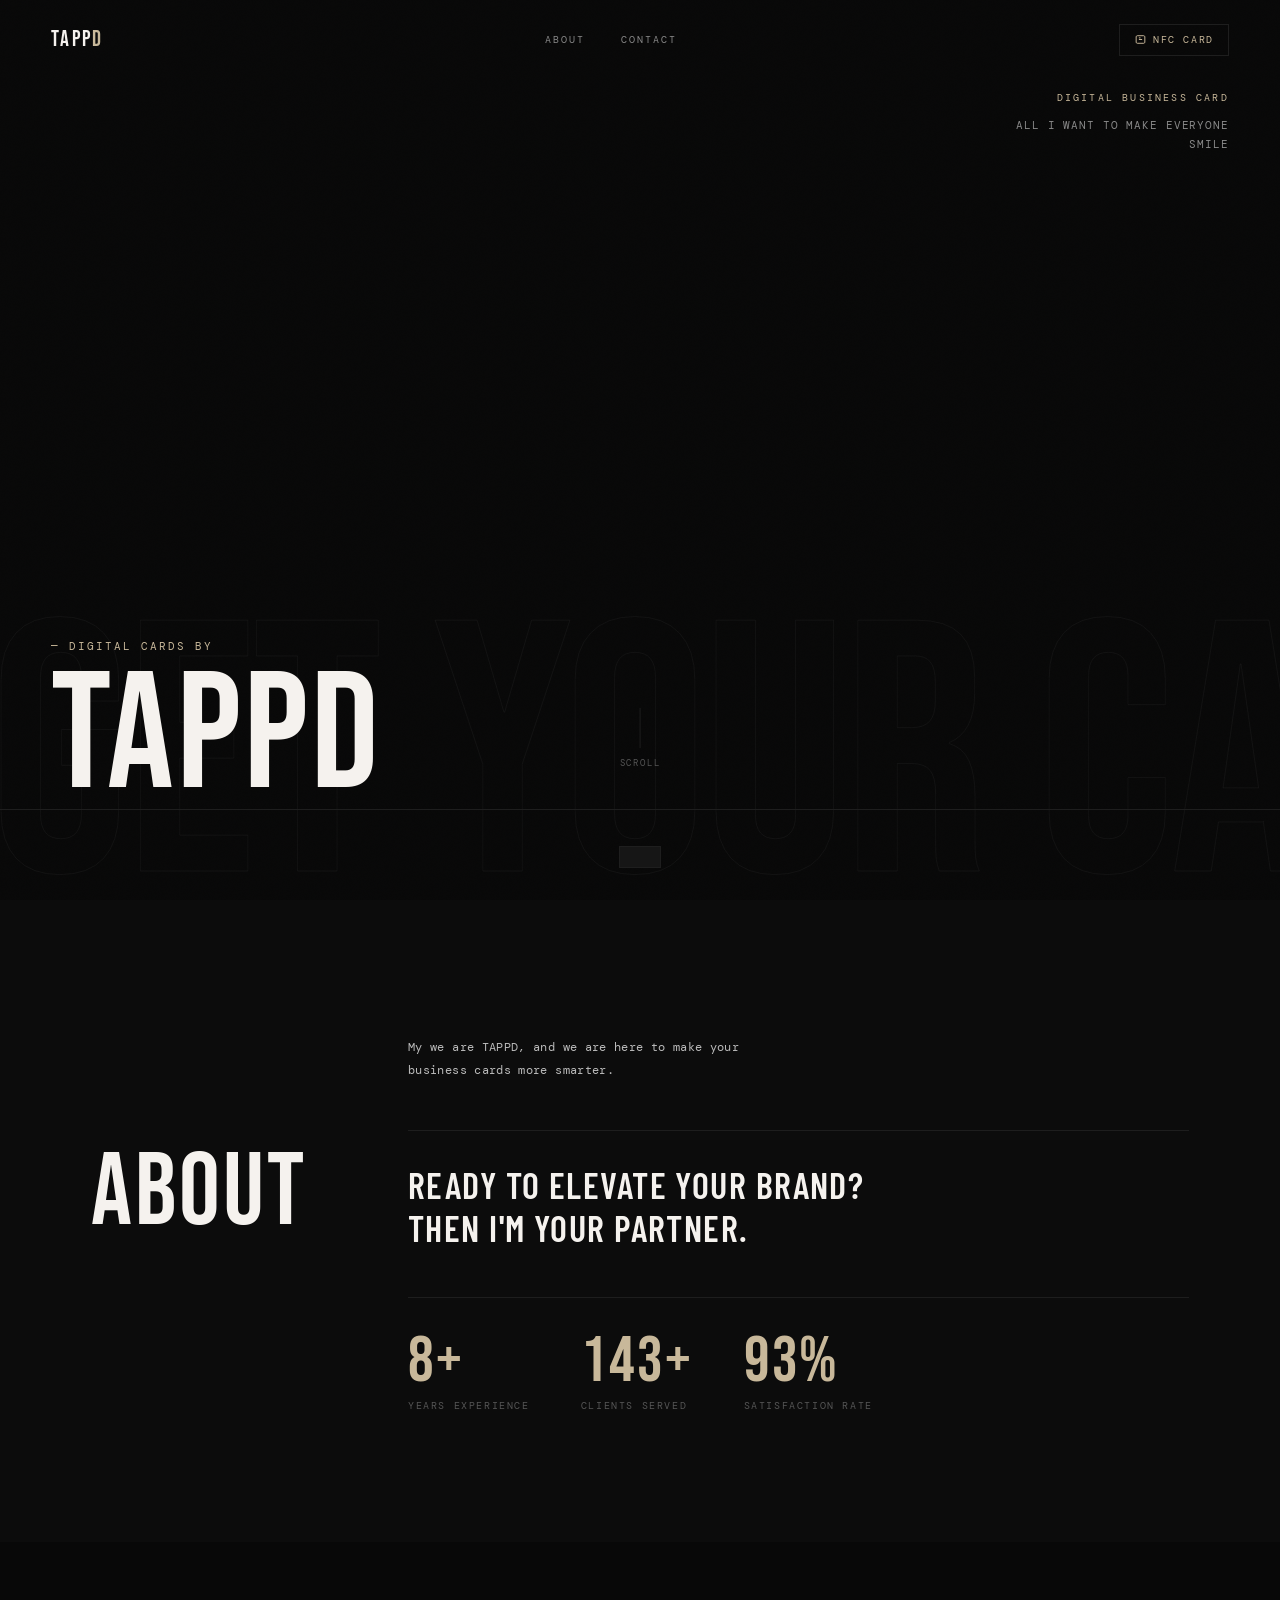
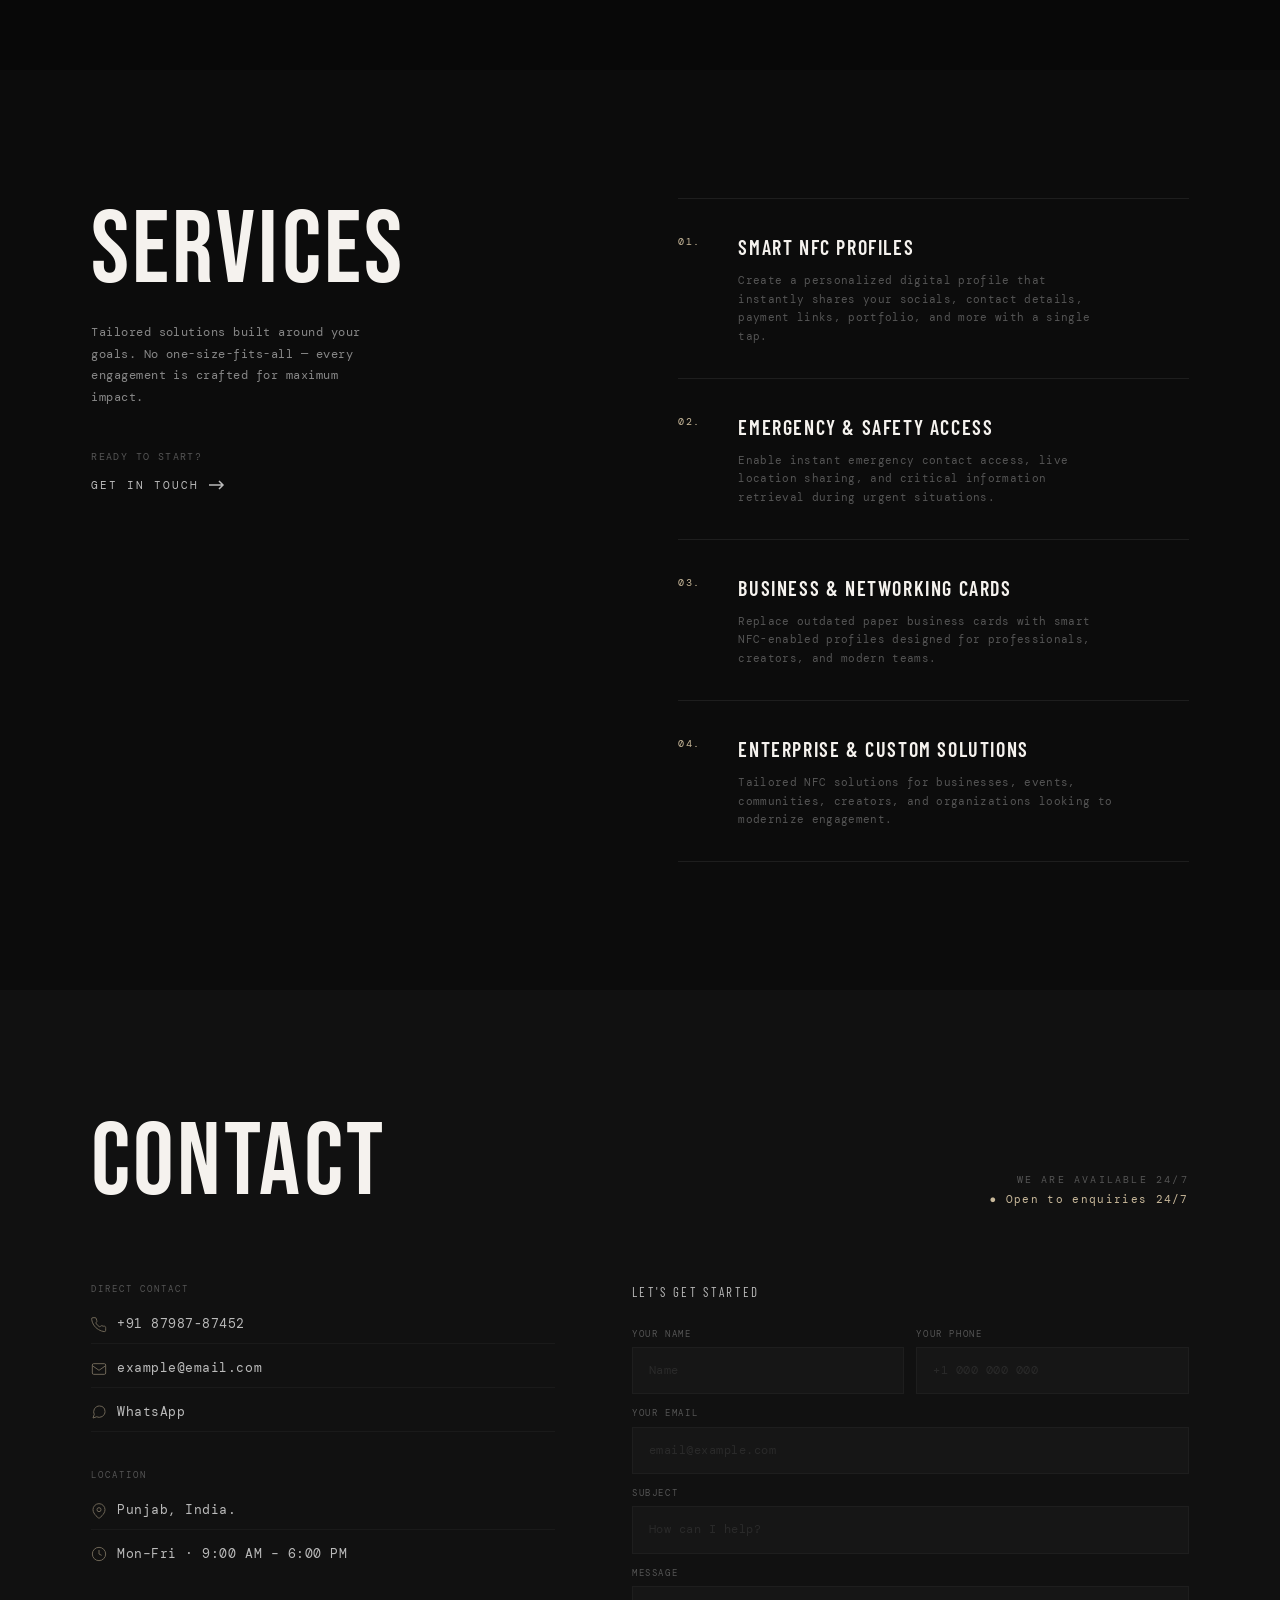
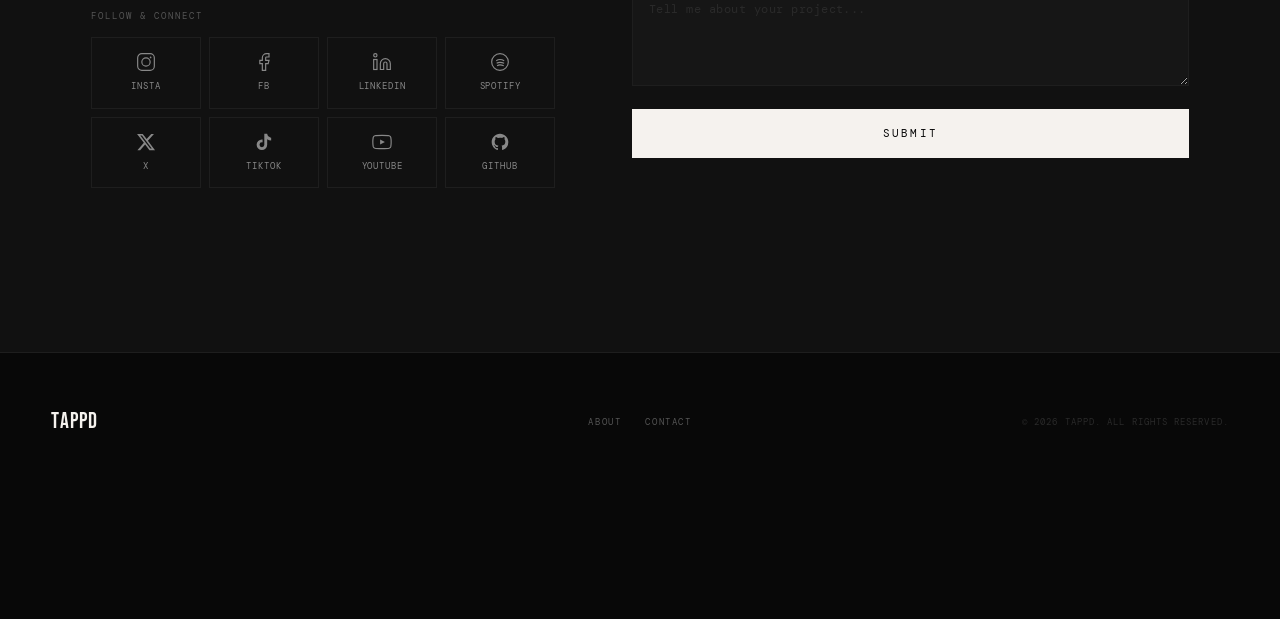
<file: index.html>
<!DOCTYPE html>
<html lang="en">
<head>
  <meta charset="UTF-8" />
  <meta name="viewport" content="width=device-width, initial-scale=1.0" />
  <meta name="description" content="Tappd — Digital Business Card" />
  <meta name="theme-color" content="#080808" />
  <title>Siddharth — Digital Card</title>

  <!-- Fonts -->
  <link rel="preconnect" href="https://fonts.googleapis.com" />
  <link rel="preconnect" href="https://fonts.gstatic.com" crossorigin />
  <link href="https://fonts.googleapis.com/css2?family=Bebas+Neue&family=Barlow+Condensed:wght@400;600;700&family=DM+Mono:wght@300;400&display=swap" rel="stylesheet" />

  <!-- Styles -->
  <link rel="stylesheet" href="css/variables.css" />
  <link rel="stylesheet" href="css/reset.css" />
  <link rel="stylesheet" href="css/main.css" />
  <link rel="stylesheet" href="css/nav.css" />
  <link rel="stylesheet" href="css/hero.css" />
  <link rel="stylesheet" href="css/about.css" />
  <link rel="stylesheet" href="css/expertise.css" />
  <link rel="stylesheet" href="css/services.css" />
  <link rel="stylesheet" href="css/contact.css" />
  <link rel="stylesheet" href="css/popup.css" />
  <link rel="stylesheet" href="css/animations.css" />
</head>
<body>

<!-- ═══════════════════════════════════════════
     PAGE LOAD SCREEN
═══════════════════════════════════════════ -->
<div class="page-load" id="pageLoader">
  <div class="page-load-text">
    <span>Tappd</span>
  </div>
</div>

<!-- ═══════════════════════════════════════════
     NAVIGATION
═══════════════════════════════════════════ -->
<nav class="nav">
  <div class="nav-logo">Tapp<span>d</span></div>

  <div class="nav-links">
    <a href="#about">About</a>
    <!-- <a href="#expertise">Expertise</a>
    <a href="#services">Services</a> -->
    <a href="#contact">Contact</a>
  </div>

  <div class="nav-right">
    <button class="nfc-badge" data-nfc-open>
      <svg width="13" height="13" viewBox="0 0 24 24" fill="none" stroke="currentColor" stroke-width="1.8">
        <path d="M20 7c0-1.1-.9-2-2-2H6C4.9 5 4 5.9 4 7v10c0 1.1.9 2 2 2h12c1.1 0 2-.9 2-2V7z"/>
        <path d="M9 12h6M9 9h3"/>
      </svg>
      NFC CARD
    </button>
    <button class="hamburger" aria-label="Menu">
      <span></span><span></span><span></span>
    </button>
  </div>
</nav>

<!-- Mobile menu -->
<div class="mobile-menu">
  <a href="#about">About</a>
  <!-- <a href="#expertise">Expertise</a>
  <a href="#services">Services</a> -->
  <a href="#contact">Contact</a>
  <button class="mobile-nfc nfc-badge" data-nfc-open>⬡ NFC CARD</button>
</div>

<!-- ═══════════════════════════════════════════
     HERO
═══════════════════════════════════════════ -->
<section id="hero">

  <!-- large ghost background text -->
  <div class="hero-bg" aria-hidden="true">Get Your Card Now&nbsp;</div>

  <!-- top-right tagline -->
  <div class="hero-topbar">
    <span class="label label--accent" style="display:block;margin-bottom:10px">Digital Business Card</span>
    <p>ALL I WANT TO MAKE EVERYONE SMILE</p>
  </div>

  <!-- main bottom content -->
  <div class="hero-bottom">
    <div class="hero-name">
      <span class="hero-title-tag">— Digital Cards by</span>
      <h1>
        <span>TAPPD</span>
        <!-- <span>Jain</span> -->
      </h1>
    </div>

    <!-- <div class="hero-right">
      <a href="#expertise" class="cta-link">
        SEE MY WORK
        <svg width="16" height="10" fill="none" stroke="currentColor" stroke-width="1.5" viewBox="0 0 16 10">
          <path d="M0 5h14M10 1l4 4-4 4"/>
        </svg>
      </a>
      <a href="#contact" class="cta-link">CONTACT</a>
    </div>
  </div> -->

  <!-- scroll indicator -->
  <div class="hero-scroll">
    <div class="scroll-line"></div>
    <span>Scroll</span>
  </div>

  <div class="hero-rule"></div>
</section>

<!-- ═══════════════════════════════════════════
     ABOUT
═══════════════════════════════════════════ -->
<section id="about" class="section">
  <div class="container">
    <div class="about-grid">

      <div class="about-col-left reveal-left">
        <h2 class="section-title">ABOUT</h2>
      </div>

      <div class="about-col-right">

        <div class="about-text reveal">
          <p>
            My we are TAPPD, and we are here to make your business cards more smarter.
            <!-- I work in [area 1], [area 2], and [area 3], constantly pushing boundaries.
            My clients keep coming back because results speak louder than promises. -->
          </p>
          <!-- <p>
            “I just want to make people smile. </n>
            Even if it’s only for a few seconds - enough to forget their worries and feel a little joy.”
          </p> -->
        </div>

        <div class="about-statement reveal">
          READY TO ELEVATE YOUR BRAND?<br/>THEN I'M YOUR PARTNER.
        </div>

        <div class="about-stats stagger">
          <div class="stat-item">
            <div class="stat-number">
              <span data-count="8" data-suffix="+">0+</span>
            </div>
            <div class="stat-label">Years Experience</div>
          </div>
          <div class="stat-item">
            <div class="stat-number">
              <span data-count="150" data-suffix="+">0+</span>
            </div>
            <div class="stat-label">Clients Served</div>
          </div>
          <div class="stat-item">
            <div class="stat-number">
              <span data-count="98" data-suffix="%">0%</span>
            </div>
            <div class="stat-label">Satisfaction Rate</div>
          </div>
        </div>

      </div>
    </div>
  </div>
</section>

<!-- ═══════════════════════════════════════════
     EXPERTISE
═══════════════════════════════════════════ -->
<section id="expertise" class="section">

  <!-- marquee strip -->
  <!-- <div class="marquee-outer">
    <div class="marquee-track">
      <div class="marquee-item"><span class="marquee-dot"></span>Strategy</div>
      <div class="marquee-item"><span class="marquee-dot"></span>Design</div>
      <div class="marquee-item"><span class="marquee-dot"></span>Branding</div>
      <div class="marquee-item"><span class="marquee-dot"></span>Development</div>
      <div class="marquee-item"><span class="marquee-dot"></span>Marketing</div>
      <div class="marquee-item"><span class="marquee-dot"></span>Consulting</div>
      <div class="marquee-item"><span class="marquee-dot"></span>Creative Direction</div>
      <div class="marquee-item"><span class="marquee-dot"></span>Innovation</div>
      <div class="marquee-item"><span class="marquee-dot"></span>Growth</div>
    </div>
  </div>

  <div class="container">

    <div class="expertise-header">
      <h2 class="section-title reveal-left" data-parallax-title>EXPERTISE</h2>
      <p class="expertise-intro reveal">
        In every line of work, every decision — skill and character define the outcome.
        My expertise is your edge in its purest form.
      </p>
    </div>

    <div class="expertise-cards stagger">

      <div class="exp-card reveal">
        <div class="exp-number">01</div>
        <div class="exp-title">Skill / Discipline One</div>
        <div class="exp-desc">
          A short punchy description of what you do in this area.
          Focus on outcome and impact rather than tools.
        </div>
        <div class="exp-tags">
          <span class="exp-tag">Keyword</span>
          <span class="exp-tag">Keyword</span>
          <span class="exp-tag">Keyword</span>
        </div>
      </div>

      <div class="exp-card reveal">
        <div class="exp-number">02</div>
        <div class="exp-title">Skill / Discipline Two</div>
        <div class="exp-desc">
          Another area where you bring immense value. Keep it concise,
          let the tags below expand the detail.
        </div>
        <div class="exp-tags">
          <span class="exp-tag">Keyword</span>
          <span class="exp-tag">Keyword</span>
          <span class="exp-tag">Keyword</span>
        </div>
      </div>

      <div class="exp-card reveal">
        <div class="exp-number">03</div>
        <div class="exp-title">Skill / Discipline Three</div>
        <div class="exp-desc">
          A third key pillar of your work. What makes you different here?
          That's what belongs in this space.
        </div>
        <div class="exp-tags">
          <span class="exp-tag">Keyword</span>
          <span class="exp-tag">Keyword</span>
          <span class="exp-tag">Keyword</span>
        </div>
      </div>

      <div class="exp-card reveal">
        <div class="exp-number">04</div>
        <div class="exp-title">Skill / Discipline Four</div>
        <div class="exp-desc">
          Round out your expertise with a fourth area that completes
          the picture of who you are professionally.
        </div>
        <div class="exp-tags">
          <span class="exp-tag">Keyword</span>
          <span class="exp-tag">Keyword</span>
        </div>
      </div>

      <div class="exp-card reveal">
        <div class="exp-number">05</div>
        <div class="exp-title">Skill / Discipline Five</div>
        <div class="exp-desc">
          Something unique that sets you apart — a niche skill, a cross-disciplinary
          strength, or a rare combination of abilities.
        </div>
        <div class="exp-tags">
          <span class="exp-tag">Keyword</span>
          <span class="exp-tag">Keyword</span>
          <span class="exp-tag">Keyword</span>
        </div>
      </div>

      <div class="exp-card reveal">
        <div class="exp-number">06</div>
        <div class="exp-title">Skill / Discipline Six</div>
        <div class="exp-desc">
          Final pillar. This is your closer — the skill that ties everything
          together and makes you the whole package.
        </div>
        <div class="exp-tags">
          <span class="exp-tag">Keyword</span>
          <span class="exp-tag">Keyword</span>
        </div>
      </div>

    </div>
  </div>
</section> -->

<!-- ═══════════════════════════════════════════
     SERVICES
═══════════════════════════════════════════ -->
<section id="services" class="section">
  <div class="container">
    <div class="services-layout">

      <div class="services-label-col reveal-left">
        <h2 class="section-title">SERVICES</h2>
        <p class="services-tagline">
          Tailored solutions built around your goals.
          No one-size-fits-all — every engagement is crafted for maximum impact.
        </p>
        <div class="services-contact-nudge">
          <p>Ready to start?</p>
          <a href="#contact" class="cta-link">
            GET IN TOUCH
            <svg width="16" height="10" fill="none" stroke="currentColor" stroke-width="1.5" viewBox="0 0 16 10">
              <path d="M0 5h14M10 1l4 4-4 4"/>
            </svg>
          </a>
        </div>
      </div>

      <div class="services-list">

        <div class="service-item reveal">
          <div class="service-num">01.</div>
          <div class="service-content">
            <div class="service-title">Smart NFC Profiles</div>
            <div class="service-desc">
              Create a personalized digital profile that instantly shares your socials, contact details, payment links, portfolio, and more with a single tap.
            </div>
          </div>
        </div>

        <div class="service-item reveal">
          <div class="service-num">02.</div>
          <div class="service-content">
            <div class="service-title">Emergency & Safety Access</div>
            <div class="service-desc">
            Enable instant emergency contact access, live location sharing, and critical information retrieval during urgent situations.
            </div>
          </div>
        </div>

        <div class="service-item reveal">
          <div class="service-num">03.</div>
          <div class="service-content">
            <div class="service-title">Business & Networking Cards</div>
            <div class="service-desc"> Replace outdated paper business cards with smart NFC-enabled profiles designed for professionals, creators, and modern teams.
            </div>
          </div>
        </div>

        <div class="service-item reveal">
          <div class="service-num">04.</div>
          <div class="service-content">
            <div class="service-title">Enterprise & Custom Solutions</div>
            <div class="service-desc">
              Tailored NFC solutions for businesses, events, communities, creators, and organizations looking to modernize engagement.
            </div>
          </div>
        </div>

      </div>
    </div>
  </div>
</section>

<!-- ═══════════════════════════════════════════
     CONTACT
═══════════════════════════════════════════ -->
<section id="contact" class="section">
  <div class="container">

    <div class="contact-header reveal">
      <h2 class="section-title">CONTACT</h2>
      <div class="contact-header-right">
        <span class="label">We are Available 24/7</span><br/>
        <span style="color:var(--accent);font-size:11px;">● Open to enquiries 24/7</span>
      </div>
    </div>

    <div class="contact-layout">

      <!-- Info column -->
      <div class="contact-info reveal-left">

        <div class="contact-block">
          <div class="contact-block-title">Direct Contact</div>
          <a href="tel:+1234567890" class="contact-line">
            <svg width="16" height="16" fill="none" stroke="var(--accent)" stroke-width="1.5" viewBox="0 0 24 24">
              <path d="M22 16.92v3a2 2 0 01-2.18 2 19.79 19.79 0 01-8.63-3.07A19.5 19.5 0 014.07 12 19.79 19.79 0 011 3.38 2 2 0 012.97 1H6a2 2 0 012 1.72c.127.96.361 1.903.7 2.81a2 2 0 01-.45 2.11L7.09 8.91a16 16 0 006 6l1.27-1.27a2 2 0 012.11-.45c.907.339 1.85.573 2.81.7A2 2 0 0122 16l.02.92z"/>
            </svg>
            +91 87987-87452
          </a>
          <a href="mailto:example@email.com" class="contact-line">
            <svg width="16" height="16" fill="none" stroke="var(--accent)" stroke-width="1.5" viewBox="0 0 24 24">
              <rect x="2" y="4" width="20" height="16" rx="2"/><path d="m2 7 10 7 10-7"/>
            </svg>
            example@email.com
          </a>
          <a href="https://wa.me/8798787452" target="_blank" class="contact-line">
            <svg width="16" height="16" fill="none" stroke="var(--accent)" stroke-width="1.5" viewBox="0 0 24 24">
              <path d="M21 11.5a8.38 8.38 0 01-.9 3.8 8.5 8.5 0 01-7.6 4.7 8.38 8.38 0 01-3.8-.9L3 21l1.9-5.7a8.38 8.38 0 01-.9-3.8 8.5 8.5 0 014.7-7.6 8.38 8.38 0 013.8-.9h.5a8.48 8.48 0 018 8v.5z"/>
            </svg>
            WhatsApp
          </a>
        </div>

        <div class="contact-block">
          <div class="contact-block-title">Location</div>
          <div class="contact-line" style="cursor:default">
            <svg width="16" height="16" fill="none" stroke="var(--accent)" stroke-width="1.5" viewBox="0 0 24 24">
              <path d="M21 10c0 7-9 13-9 13S3 17 3 10a9 9 0 0118 0z"/><circle cx="12" cy="10" r="3"/>
            </svg>
            Punjab, India.
          </div>
          <div class="contact-line" style="cursor:default;border:none">
            <svg width="16" height="16" fill="none" stroke="var(--accent)" stroke-width="1.5" viewBox="0 0 24 24">
              <circle cx="12" cy="12" r="10"/><path d="M12 6v6l4 2"/>
            </svg>
            Mon–Fri · 9:00 AM – 6:00 PM
          </div>
        </div>

        <!-- Social grid -->
        <div class="contact-block">
          <div class="social-title">Follow & Connect</div>
          <div class="social-grid">

            <a href="https://instagram.com/quirky.siiiiiid" target="_blank" class="social-btn">
              <!-- Instagram -->
              <svg width="20" height="20" fill="none" stroke="currentColor" stroke-width="1.4" viewBox="0 0 24 24">
                <rect x="2" y="2" width="20" height="20" rx="5"/><circle cx="12" cy="12" r="5"/>
                <circle cx="17.5" cy="6.5" r="1" fill="currentColor" stroke="none"/>
              </svg>
              INSTA
            </a>

            <a href="https://facebook.com/share/1FQpyiPThe/" target="_blank" class="social-btn">
              <!-- Facebook -->
              <svg width="20" height="20" fill="none" stroke="currentColor" stroke-width="1.4" viewBox="0 0 24 24">
                <path d="M18 2h-3a5 5 0 00-5 5v3H7v4h3v8h4v-8h3l1-4h-4V7a1 1 0 011-1h3z"/>
              </svg>
              FB
            </a>

            <a href="https://linkedin.com/in/yourhandle" target="_blank" class="social-btn">
              <!-- LinkedIn -->
              <svg width="20" height="20" fill="none" stroke="currentColor" stroke-width="1.4" viewBox="0 0 24 24">
                <path d="M16 8a6 6 0 016 6v7h-4v-7a2 2 0 00-2-2 2 2 0 00-2 2v7h-4v-7a6 6 0 016-6z"/>
                <rect x="2" y="9" width="4" height="12"/><circle cx="4" cy="4" r="2"/>
              </svg>
              LINKEDIN
            </a>

            <a href="https://open.spotify.com/user/yourhandle" target="_blank" class="social-btn">
              <!-- Spotify -->
              <svg width="20" height="20" fill="none" stroke="currentColor" stroke-width="1.4" viewBox="0 0 24 24">
                <circle cx="12" cy="12" r="10"/>
                <path d="M8 13.5s1.5-1 4-1 5 1 5 1M7.5 10.5s2-1.5 4.5-1.5 5 1.5 5 1.5M8.5 16.5s1.5-1 3.5-1 4.5 1 4.5 1"/>
              </svg>
              SPOTIFY
            </a>

            <a href="https://twitter.com/yourhandle" target="_blank" class="social-btn">
              <!-- X / Twitter -->
              <svg width="20" height="20" fill="currentColor" viewBox="0 0 24 24">
                <path d="M18.244 2.25h3.308l-7.227 8.26 8.502 11.24H16.17l-5.214-6.817L4.99 21.75H1.68l7.73-8.835L1.254 2.25H8.08l4.713 6.231zm-1.161 17.52h1.833L7.084 4.126H5.117z"/>
              </svg>
              X
            </a>

            <a href="https://tiktok.com/@yourhandle" target="_blank" class="social-btn">
              <!-- TikTok -->
              <svg width="20" height="20" fill="currentColor" viewBox="0 0 24 24">
                <path d="M19.59 6.69a4.83 4.83 0 01-3.77-4.25V2h-3.45v13.67a2.89 2.89 0 01-2.88 2.5 2.89 2.89 0 01-2.89-2.89 2.89 2.89 0 012.89-2.89c.28 0 .54.04.79.1V9.01a6.26 6.26 0 00-.79-.05 6.34 6.34 0 00-6.34 6.34 6.34 6.34 0 006.34 6.34 6.34 6.34 0 006.33-6.34V8.69a8.17 8.17 0 004.78 1.52V6.76a4.85 4.85 0 01-1.01-.07z"/>
              </svg>
              TIKTOK
            </a>

            <a href="https://youtube.com/@yourhandle" target="_blank" class="social-btn">
              <!-- YouTube -->
              <svg width="20" height="20" fill="none" stroke="currentColor" stroke-width="1.4" viewBox="0 0 24 24">
                <path d="M22.54 6.42a2.78 2.78 0 00-1.95-1.96C18.88 4 12 4 12 4s-6.88 0-8.59.46A2.78 2.78 0 001.46 6.42 29 29 0 001 12a29 29 0 00.46 5.58 2.78 2.78 0 001.95 1.96C5.12 20 12 20 12 20s6.88 0 8.59-.46a2.78 2.78 0 001.95-1.96A29 29 0 0023 12a29 29 0 00-.46-5.58z"/>
                <polygon points="9.75 15.02 15.5 12 9.75 8.98 9.75 15.02" fill="currentColor" stroke="none"/>
              </svg>
              YOUTUBE
            </a>

            <a href="https://github.com/Quikry.Siiiiiid" target="_blank" class="social-btn">
              <!-- GitHub -->
              <svg width="20" height="20" fill="currentColor" viewBox="0 0 24 24">
                <path d="M12 2C6.477 2 2 6.484 2 12.017c0 4.425 2.865 8.18 6.839 9.504.5.092.682-.217.682-.483 0-.237-.008-.868-.013-1.703-2.782.605-3.369-1.343-3.369-1.343-.454-1.158-1.11-1.466-1.11-1.466-.908-.62.069-.608.069-.608 1.003.07 1.531 1.032 1.531 1.032.892 1.53 2.341 1.088 2.91.832.092-.647.35-1.088.636-1.338-2.22-.253-4.555-1.113-4.555-4.951 0-1.093.39-1.988 1.029-2.688-.103-.253-.446-1.272.098-2.65 0 0 .84-.27 2.75 1.026A9.564 9.564 0 0112 6.844c.85.004 1.705.115 2.504.337 1.909-1.296 2.747-1.027 2.747-1.027.546 1.379.202 2.398.1 2.651.64.7 1.028 1.595 1.028 2.688 0 3.848-2.339 4.695-4.566 4.943.359.309.678.92.678 1.855 0 1.338-.012 2.419-.012 2.747 0 .268.18.58.688.482A10.019 10.019 0 0022 12.017C22 6.484 17.522 2 12 2z"/>
              </svg>
              GITHUB
            </a>

          </div>
        </div>

      </div>

      <!-- Contact form -->
      <div class="contact-form-wrap reveal-right">
        <p class="form-intro">LET'S GET STARTED</p>
        <form id="contactForm" novalidate>
          <div class="form-row">
            <div class="form-group">
              <label for="fname">Your Name</label>
              <input type="text" id="fname" name="name" placeholder="Name" required />
            </div>
            <div class="form-group">
              <label for="fphone">Your Phone</label>
              <input type="tel" id="fphone" name="phone" placeholder="+1 000 000 000" />
            </div>
          </div>
          <div class="form-group">
            <label for="femail">Your Email</label>
            <input type="email" id="femail" name="email" placeholder="email@example.com" required />
          </div>
          <div class="form-group">
            <label for="fsubject">Subject</label>
            <input type="text" id="fsubject" name="subject" placeholder="How can I help?" />
          </div>
          <div class="form-group">
            <label for="fmessage">Message</label>
            <textarea id="fmessage" name="message" placeholder="Tell me about your project..."></textarea>
          </div>
          <button type="submit" class="submit-btn">SUBMIT</button>
        </form>
      </div>

    </div>
  </div>
</section>

<!-- ═══════════════════════════════════════════
     FOOTER
═══════════════════════════════════════════ -->
<footer class="footer">
  <div class="footer-inner">
    <div class="footer-name">TAPPD</div>
    <nav class="footer-links">
      <a href="#about">About</a>
      <!-- <a href="#expertise">Expertise</a>
      <a href="#services">Services</a> -->
      <a href="#contact">Contact</a>
    </nav>
    <div class="footer-copy">© 2026 TAPPD. ALL RIGHTS RESERVED.</div>
  </div>
</footer>

<!-- ═══════════════════════════════════════════
     NFC POPUP
═══════════════════════════════════════════ -->
<div class="nfc-overlay" id="nfcPopup" role="dialog" aria-modal="true" aria-label="Digital Business Card">

  <div class="nfc-card">

    <button class="nfc-close" id="nfcClose" aria-label="Close">✕</button>

    <div class="nfc-header">
      <div class="nfc-tag">NFC DIGITAL CARD</div>
      <div class="nfc-name">TAPPD<br/></div>
      <div class="nfc-title">Digital Brand Card Creators</div>
    </div>

    <div class="nfc-actions">

      <!-- Save contact (downloads .vcf) -->
      <button class="nfc-action nfc-save" id="actionSave">
        <svg width="18" height="18" fill="none" stroke="currentColor" stroke-width="1.6" viewBox="0 0 24 24">
          <path d="M19 21H5a2 2 0 01-2-2V5a2 2 0 012-2h11l5 5v11a2 2 0 01-2 2z"/>
          <path d="M17 21v-8H7v8M7 3v5h8"/>
        </svg>
        <div class="nfc-action-label">
          Save Contact
          <span class="nfc-action-sub">DOWNLOAD .VCF FILE</span>
        </div>
        <span class="nfc-action-arrow">→</span>
      </button>

      <!-- Call -->
      <button class="nfc-action" id="actionCall">
        <svg width="18" height="18" fill="none" stroke="var(--accent)" stroke-width="1.5" viewBox="0 0 24 24">
          <path d="M22 16.92v3a2 2 0 01-2.18 2 19.79 19.79 0 01-8.63-3.07A19.5 19.5 0 014.07 12 19.79 19.79 0 011 3.38 2 2 0 012.97 1H6a2 2 0 012 1.72c.127.96.361 1.903.7 2.81a2 2 0 01-.45 2.11L7.09 8.91a16 16 0 006 6l1.27-1.27a2 2 0 012.11-.45c.907.339 1.85.573 2.81.7A2 2 0 0122 16l.02.92z"/>
        </svg>
        <div class="nfc-action-label">
          +91 87987-87452
          <span class="nfc-action-sub">CALL NOW</span>
        </div>
        <span class="nfc-action-arrow">→</span>
      </button>

      <!-- Copy number -->
      <button class="nfc-action" id="actionCopyPhone">
        <svg width="18" height="18" fill="none" stroke="var(--accent)" stroke-width="1.5" viewBox="0 0 24 24">
          <rect x="9" y="9" width="13" height="13" rx="2"/><path d="M5 15H4a2 2 0 01-2-2V4a2 2 0 012-2h9a2 2 0 012 2v1"/>
        </svg>
        <div class="nfc-action-label">
          Copy Number
          <span class="nfc-action-sub">TAP TO COPY</span>
        </div>
        <span class="nfc-action-arrow">→</span>
      </button>

      <!-- WhatsApp -->
      <button class="nfc-action" id="actionWhatsapp">
        <svg width="18" height="18" fill="none" stroke="var(--accent)" stroke-width="1.5" viewBox="0 0 24 24">
          <path d="M21 11.5a8.38 8.38 0 01-.9 3.8 8.5 8.5 0 01-7.6 4.7 8.38 8.38 0 01-3.8-.9L3 21l1.9-5.7a8.38 8.38 0 01-.9-3.8 8.5 8.5 0 014.7-7.6 8.38 8.38 0 013.8-.9h.5a8.48 8.48 0 018 8v.5z"/>
        </svg>
        <div class="nfc-action-label">
          WhatsApp
          <span class="nfc-action-sub">OPEN CHAT</span>
        </div>
        <span class="nfc-action-arrow">→</span>
      </button>

      <!-- Email -->
      <button class="nfc-action" id="actionEmail">
        <svg width="18" height="18" fill="none" stroke="var(--accent)" stroke-width="1.5" viewBox="0 0 24 24">
          <rect x="2" y="4" width="20" height="16" rx="2"/><path d="m2 7 10 7 10-7"/>
        </svg>
        <div class="nfc-action-label">
          your@email.com
          <span class="nfc-action-sub">SEND EMAIL</span>
        </div>
        <span class="nfc-action-arrow">→</span>
      </button>

    </div>

    <!-- Quick social row -->
    <div class="nfc-social">
      <a href="https://instagram.com/yourhandle" target="_blank" class="nfc-social-btn">
        <svg width="14" height="14" fill="none" stroke="currentColor" stroke-width="1.5" viewBox="0 0 24 24">
          <rect x="2" y="2" width="20" height="20" rx="5"/><circle cx="12" cy="12" r="5"/>
        </svg>
        IG
      </a>
      <a href="https://linkedin.com/in/yourhandle" target="_blank" class="nfc-social-btn">
        <svg width="14" height="14" fill="none" stroke="currentColor" stroke-width="1.5" viewBox="0 0 24 24">
          <path d="M16 8a6 6 0 016 6v7h-4v-7a2 2 0 00-4 0v7H10V9h4v2a6 6 0 016-3zM2 9h4v12H2zM4 6a2 2 0 100-4 2 2 0 000 4z"/>
        </svg>
        LI
      </a>
      <a href="https://open.spotify.com/user/yourhandle" target="_blank" class="nfc-social-btn">
        <svg width="14" height="14" fill="none" stroke="currentColor" stroke-width="1.5" viewBox="0 0 24 24">
          <circle cx="12" cy="12" r="10"/><path d="M8 13.5s1.5-1 4-1 5 1 5 1M7.5 10.5s2-1.5 4.5-1.5 5 1.5 5 1.5"/>
        </svg>
        SP
      </a>
      <a href="https://facebook.com/yourhandle" target="_blank" class="nfc-social-btn">
        <svg width="14" height="14" fill="none" stroke="currentColor" stroke-width="1.5" viewBox="0 0 24 24">
          <path d="M18 2h-3a5 5 0 00-5 5v3H7v4h3v8h4v-8h3l1-4h-4V7a1 1 0 011-1h3z"/>
        </svg>
        FB
      </a>
    </div>

  </div>
</div>

<!-- Toast notification -->
<div class="toast" id="toast"></div>

<!-- Scripts -->
<script src="js/cursor.js"></script>
<script src="js/nav.js"></script>
<script src="js/parallax.js"></script>
<script src="js/main.js"></script>
<script src="js/popup.js"></script>

</body>
</html>
</file>
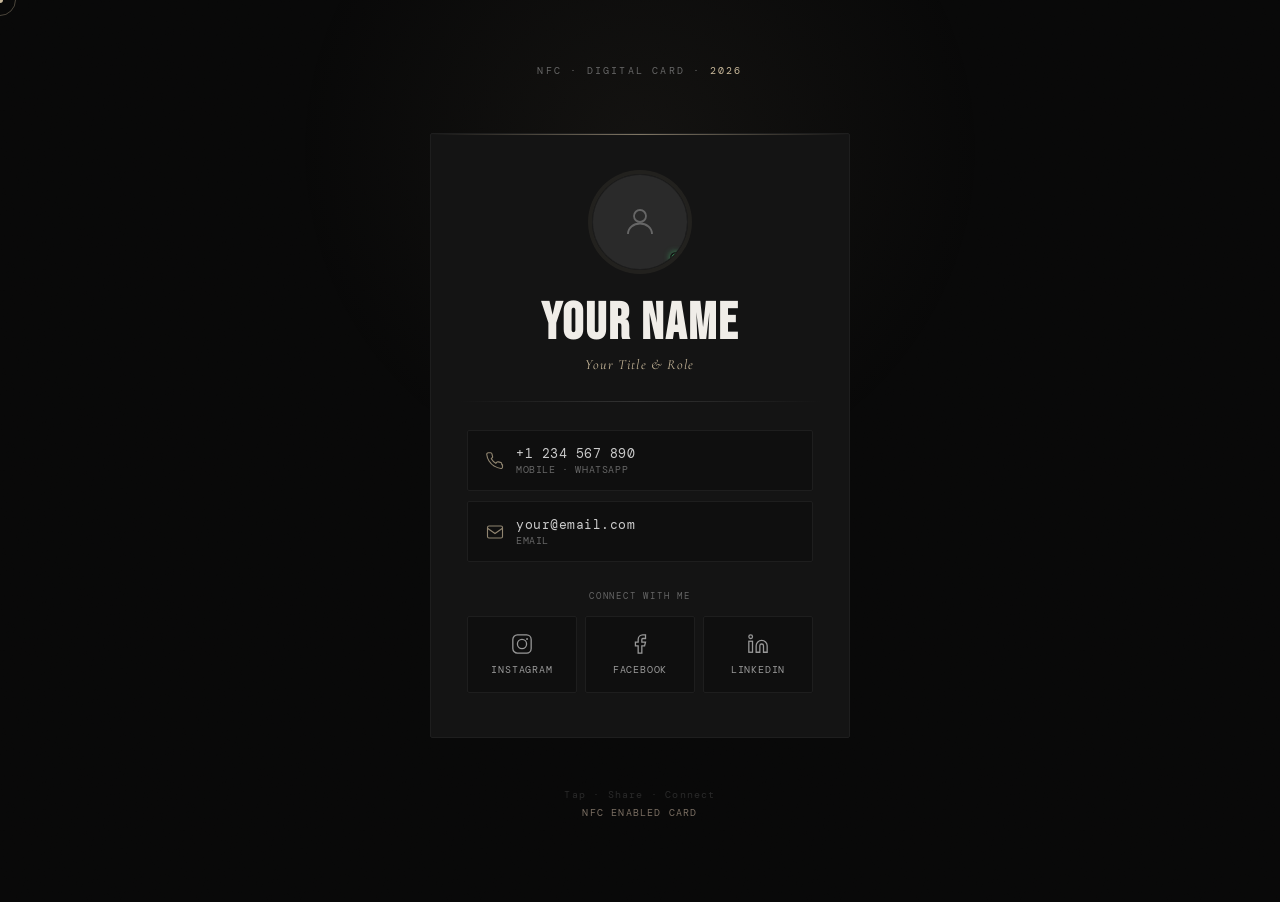
<file: nfc-card.html>
<!DOCTYPE html>
<html lang="en">
<head>
  <meta charset="UTF-8" />
  <meta name="viewport" content="width=device-width, initial-scale=1.0" />
  <title>Your Name — Digital Card</title>
  <link rel="preconnect" href="https://fonts.googleapis.com" />
  <link rel="preconnect" href="https://fonts.gstatic.com" crossorigin />
  <link href="https://fonts.googleapis.com/css2?family=Bebas+Neue&family=Cormorant+Garamond:ital,wght@0,300;0,400;1,300&family=DM+Mono:wght@300;400&display=swap" rel="stylesheet" />
  <style>
    *, *::before, *::after { box-sizing: border-box; margin: 0; padding: 0; }

    :root {
      --black:   #080808;
      --deep:    #0f0f0f;
      --card:    #141414;
      --border:  #1e1e1e;
      --muted:   #2a2a2a;
      --line:    #333;
      --dim:     #666;
      --mid:     #999;
      --light:   #ccc;
      --white:   #f0ede8;
      --accent:  #c8b89a;        /* warm gold */
      --accent2: #7a6e62;
    }

    html { scroll-behavior: smooth; }

    body {
      background: var(--black);
      color: var(--white);
      font-family: 'DM Mono', monospace;
      min-height: 100vh;
      overflow-x: hidden;
      cursor: none;
    }

    /* ── Custom cursor ── */
    .cursor {
      position: fixed; top: 0; left: 0; z-index: 9999;
      pointer-events: none;
    }
    .cursor-dot {
      width: 6px; height: 6px; background: var(--accent);
      border-radius: 50%;
      position: absolute; transform: translate(-50%, -50%);
      transition: transform .1s;
    }
    .cursor-ring {
      width: 32px; height: 32px;
      border: 1px solid rgba(200,184,154,.35);
      border-radius: 50%;
      position: absolute; transform: translate(-50%, -50%);
      transition: transform .18s ease, width .25s, height .25s, border-color .25s;
    }
    body:hover .cursor-dot { transform: translate(-50%,-50%) scale(1); }
    a:hover ~ .cursor .cursor-ring,
    button:hover ~ .cursor .cursor-ring { width: 48px; height: 48px; }

    /* ── Grain overlay ── */
    body::before {
      content: '';
      position: fixed; inset: 0; z-index: 1;
      pointer-events: none;
      background-image: url("data:image/svg+xml,%3Csvg viewBox='0 0 200 200' xmlns='http://www.w3.org/2000/svg'%3E%3Cfilter id='n'%3E%3CfeTurbulence type='fractalNoise' baseFrequency='0.9' numOctaves='4' stitchTiles='stitch'/%3E%3C/filter%3E%3Crect width='100%25' height='100%25' filter='url(%23n)' opacity='0.04'/%3E%3C/svg%3E");
      background-size: 180px;
      opacity: .55;
      mix-blend-mode: overlay;
    }

    /* ── Ambient glow behind card ── */
    .glow {
      position: fixed; top: -200px; left: 50%; transform: translateX(-50%);
      width: 700px; height: 700px; z-index: 0; pointer-events: none;
      background: radial-gradient(circle, rgba(200,184,154,.06) 0%, transparent 70%);
    }

    /* ── Page wrapper ── */
    .page {
      position: relative; z-index: 2;
      min-height: 100vh;
      display: flex; flex-direction: column; align-items: center;
      padding: 64px 24px 80px;
    }

    /* ── Header label ── */
    .label {
      font-size: 10px; letter-spacing: .22em; color: var(--dim);
      text-transform: uppercase; margin-bottom: 56px;
      opacity: 0; animation: fadeUp .6s .1s forwards;
    }
    .label span { color: var(--accent); }

    /* ── Profile card ── */
    .card {
      background: var(--card);
      border: 1px solid var(--border);
      border-radius: 2px;
      width: 100%; max-width: 420px;
      padding: 40px 36px 44px;
      position: relative;
      opacity: 0; animation: fadeUp .7s .2s forwards;
    }
    .card::before {
      content: '';
      position: absolute; top: 0; left: 0; right: 0;
      height: 1px;
      background: linear-gradient(90deg, transparent, var(--accent), transparent);
      opacity: .6;
    }

    /* avatar */
    .avatar-wrap {
      display: flex; justify-content: center; margin-bottom: 28px;
    }
    .avatar {
      width: 96px; height: 96px; border-radius: 50%;
      border: 1px solid var(--border);
      overflow: hidden; position: relative;
      box-shadow: 0 0 0 4px rgba(200,184,154,.08);
    }
    .avatar img {
      width: 100%; height: 100%; object-fit: cover;
    }
    .avatar-placeholder {
      width: 100%; height: 100%;
      background: var(--muted);
      display: flex; align-items: center; justify-content: center;
      font-size: 32px; color: var(--dim);
    }
    .online-dot {
      position: absolute; bottom: 6px; right: 6px;
      width: 11px; height: 11px; background: #4ade80; border-radius: 50%;
      border: 2px solid var(--card);
      box-shadow: 0 0 6px rgba(74,222,128,.6);
    }

    /* name */
    .name {
      font-family: 'Bebas Neue', sans-serif;
      font-size: clamp(38px, 10vw, 52px);
      letter-spacing: .04em; line-height: 1;
      color: var(--white);
      text-align: center; margin-bottom: 6px;
    }
    .title {
      font-family: 'Cormorant Garamond', serif;
      font-style: italic; font-size: 14px;
      color: var(--accent); letter-spacing: .08em;
      text-align: center; margin-bottom: 28px;
    }

    /* divider */
    .divider {
      border: none; height: 1px;
      background: linear-gradient(90deg, transparent, var(--line), transparent);
      margin: 0 -8px 28px;
    }

    /* contact row */
    .contact-btn {
      display: flex; align-items: center; gap: 12px;
      background: var(--deep); border: 1px solid var(--border);
      border-radius: 2px; padding: 14px 18px;
      color: var(--light); text-decoration: none;
      font-size: 13px; letter-spacing: .04em;
      transition: border-color .25s, background .25s, color .25s;
      margin-bottom: 10px; cursor: none;
      position: relative; overflow: hidden;
    }
    .contact-btn::after {
      content: '';
      position: absolute; top: 50%; left: 0; transform: translateY(-50%);
      width: 0; height: 100%;
      background: rgba(200,184,154,.06);
      transition: width .3s ease;
    }
    .contact-btn:hover::after { width: 100%; }
    .contact-btn:hover { border-color: var(--accent2); color: var(--white); }
    .contact-btn svg { flex-shrink: 0; opacity: .7; }
    .contact-btn:hover svg { opacity: 1; }
    .btn-label { flex: 1; }
    .btn-sub { font-size: 10px; color: var(--dim); margin-top: 1px; letter-spacing: .06em; }
    .copy-hint {
      font-size: 10px; color: var(--accent); opacity: 0;
      transition: opacity .2s; letter-spacing: .08em;
    }
    .contact-btn:hover .copy-hint { opacity: 1; }

    /* social grid */
    .social-section { margin-top: 28px; }
    .social-label {
      font-size: 9px; letter-spacing: .2em; color: var(--dim);
      text-transform: uppercase; margin-bottom: 14px; text-align: center;
    }
    .social-grid {
      display: grid; grid-template-columns: repeat(3, 1fr); gap: 8px;
    }
    .social-link {
      display: flex; flex-direction: column;
      align-items: center; gap: 8px;
      padding: 16px 8px;
      background: var(--deep); border: 1px solid var(--border);
      border-radius: 2px; color: var(--mid);
      text-decoration: none; font-size: 10px; letter-spacing: .08em;
      transition: border-color .25s, color .25s, background .25s, transform .2s;
      cursor: none;
    }
    .social-link:hover {
      border-color: var(--accent2);
      color: var(--accent); background: rgba(200,184,154,.04);
      transform: translateY(-2px);
    }
    .social-link svg { transition: transform .2s; }
    .social-link:hover svg { transform: scale(1.15); }

    /* ── Footer ── */
    .footer {
      margin-top: 48px;
      font-size: 10px; color: var(--muted); letter-spacing: .12em;
      text-align: center; line-height: 1.8;
      opacity: 0; animation: fadeUp .6s .6s forwards;
    }
    .footer span { color: var(--accent2); }

    /* ── Animations ── */
    @keyframes fadeUp {
      from { opacity: 0; transform: translateY(16px); }
      to   { opacity: 1; transform: translateY(0); }
    }

    /* stagger children */
    .card { animation-delay: .25s; }
    .social-section { opacity: 0; animation: fadeUp .6s .45s forwards; }

    /* ── Toast ── */
    .toast {
      position: fixed; bottom: 32px; left: 50%; transform: translateX(-50%) translateY(20px);
      background: var(--card); border: 1px solid var(--border);
      color: var(--accent); font-size: 11px; letter-spacing: .1em;
      padding: 10px 20px; border-radius: 2px;
      opacity: 0; pointer-events: none;
      transition: opacity .3s, transform .3s;
      z-index: 999;
    }
    .toast.show { opacity: 1; transform: translateX(-50%) translateY(0); }

    /* ── Scrollbar ── */
    ::-webkit-scrollbar { width: 4px; }
    ::-webkit-scrollbar-track { background: var(--black); }
    ::-webkit-scrollbar-thumb { background: var(--muted); }

    @media (max-width: 400px) {
      .card { padding: 32px 24px 36px; }
    }
  </style>
</head>
<body>

  <div class="cursor">
    <div class="cursor-dot" id="dot"></div>
    <div class="cursor-ring" id="ring"></div>
  </div>

  <div class="glow"></div>

  <main class="page">

    <p class="label">NFC · DIGITAL CARD · <span>2026</span></p>

    <div class="card">

      <!-- Avatar -->
      <div class="avatar-wrap">
        <div class="avatar" id="avatarWrap">
          <!-- Replace the div below with: <img src="your-photo.jpg" alt="Your Name"> -->
          <div class="avatar-placeholder">
            <svg width="36" height="36" fill="none" stroke="currentColor" stroke-width="1.2" viewBox="0 0 24 24">
              <circle cx="12" cy="8" r="4"/><path d="M4 20c0-4 3.6-7 8-7s8 3 8 7"/>
            </svg>
          </div>
          <div class="online-dot"></div>
        </div>
      </div>

      <!-- Name & Title -->
      <h1 class="name">YOUR NAME</h1>
      <p class="title">Your Title &amp; Role</p>

      <hr class="divider" />

      <!-- Phone -->
      <a href="tel:+1234567890" class="contact-btn" onclick="copyPhone(event)">
        <svg width="18" height="18" fill="none" stroke="var(--accent)" stroke-width="1.5" viewBox="0 0 24 24">
          <path d="M22 16.92v3a2 2 0 0 1-2.18 2 19.79 19.79 0 0 1-8.63-3.07A19.5 19.5 0 0 1 4.07 12 19.79 19.79 0 0 1 1 3.38 2 2 0 0 1 2.97 1H6a2 2 0 0 1 2 1.72c.127.96.361 1.903.7 2.81a2 2 0 0 1-.45 2.11L7.09 8.91a16 16 0 0 0 6 6l1.27-1.27a2 2 0 0 1 2.11-.45c.907.339 1.85.573 2.81.7A2 2 0 0 1 21 16l.02.92z"/>
        </svg>
        <div class="btn-label">
          <div>+1 234 567 890</div>
          <div class="btn-sub">MOBILE · WHATSAPP</div>
        </div>
        <span class="copy-hint">COPY</span>
      </a>

      <!-- Email -->
      <a href="mailto:your@email.com" class="contact-btn">
        <svg width="18" height="18" fill="none" stroke="var(--accent)" stroke-width="1.5" viewBox="0 0 24 24">
          <rect x="2" y="4" width="20" height="16" rx="2"/>
          <path d="m2 7 10 7 10-7"/>
        </svg>
        <div class="btn-label">
          <div>your@email.com</div>
          <div class="btn-sub">EMAIL</div>
        </div>
        <span class="copy-hint">OPEN</span>
      </a>

      <!-- Social -->
      <div class="social-section">
        <p class="social-label">Connect with me</p>
        <div class="social-grid">

          <!-- Instagram -->
          <a href="https://instagram.com/yourhandle" target="_blank" class="social-link">
            <svg width="22" height="22" fill="none" stroke="currentColor" stroke-width="1.4" viewBox="0 0 24 24">
              <rect x="2" y="2" width="20" height="20" rx="5"/>
              <circle cx="12" cy="12" r="5"/>
              <circle cx="17.5" cy="6.5" r="1" fill="currentColor" stroke="none"/>
            </svg>
            INSTAGRAM
          </a>

          <!-- Facebook -->
          <a href="https://facebook.com/yourhandle" target="_blank" class="social-link">
            <svg width="22" height="22" fill="none" stroke="currentColor" stroke-width="1.4" viewBox="0 0 24 24">
              <path d="M18 2h-3a5 5 0 0 0-5 5v3H7v4h3v8h4v-8h3l1-4h-4V7a1 1 0 0 1 1-1h3z"/>
            </svg>
            FACEBOOK
          </a>

          <!-- LinkedIn -->
          <a href="https://linkedin.com/in/yourhandle" target="_blank" class="social-link">
            <svg width="22" height="22" fill="none" stroke="currentColor" stroke-width="1.4" viewBox="0 0 24 24">
              <path d="M16 8a6 6 0 0 1 6 6v7h-4v-7a2 2 0 0 0-2-2 2 2 0 0 0-2 2v7h-4v-7a6 6 0 0 1 6-6z"/>
              <rect x="2" y="9" width="4" height="12"/>
              <circle cx="4" cy="4" r="2"/>
            </svg>
            LINKEDIN
          </a>

        </div>
      </div>
    </div>

    <p class="footer">
      Tap · Share · Connect<br/>
      <span>NFC ENABLED CARD</span>
    </p>

  </main>

  <div class="toast" id="toast">✓ Number copied to clipboard</div>

  <script>
    // ── Custom cursor ──
    const dot  = document.getElementById('dot');
    const ring = document.getElementById('ring');
    let mx = 0, my = 0, rx = 0, ry = 0;

    document.addEventListener('mousemove', e => { mx = e.clientX; my = e.clientY; });

    function animCursor() {
      dot.style.left  = mx + 'px'; dot.style.top  = my + 'px';
      rx += (mx - rx) * .12; ry += (my - ry) * .12;
      ring.style.left = rx + 'px'; ring.style.top = ry + 'px';
      requestAnimationFrame(animCursor);
    }
    animCursor();

    document.querySelectorAll('a, button').forEach(el => {
      el.addEventListener('mouseenter', () => {
        ring.style.width  = '44px'; ring.style.height = '44px';
        ring.style.borderColor = 'rgba(200,184,154,.6)';
      });
      el.addEventListener('mouseleave', () => {
        ring.style.width  = '32px'; ring.style.height = '32px';
        ring.style.borderColor = 'rgba(200,184,154,.35)';
      });
    });

    // ── Copy phone number ──
    function copyPhone(e) {
      e.preventDefault();
      navigator.clipboard.writeText('+1234567890').then(() => {
        const t = document.getElementById('toast');
        t.classList.add('show');
        setTimeout(() => t.classList.remove('show'), 2200);
      });
    }

    // ── Avatar: click to upload own photo ──
    const wrap = document.getElementById('avatarWrap');
    wrap.style.cursor = 'none';
    wrap.title = 'Click to change photo';
    wrap.addEventListener('click', () => {
      const inp = document.createElement('input');
      inp.type = 'file'; inp.accept = 'image/*';
      inp.onchange = () => {
        const file = inp.files[0];
        if (!file) return;
        const reader = new FileReader();
        reader.onload = ev => {
          wrap.querySelector('.avatar-placeholder') &&
            (wrap.innerHTML = `<img src="${ev.target.result}" alt="Profile" style="width:100%;height:100%;object-fit:cover;"><div class="online-dot"></div>`);
        };
        reader.readAsDataURL(file);
      };
      inp.click();
    });
  </script>
</body>
</html>
</file>
<file: css/variables.css>
:root {
  /* ── Colours ── */
  --black:      #080808;
  --deep:       #0c0c0c;
  --base:       #111111;
  --card:       #161616;
  --border:     #1e1e1e;
  --muted:      #2a2a2a;
  --line:       #333333;
  --dim:        #555555;
  --mid:        #888888;
  --light:      #bbbbbb;
  --off-white:  #e8e4de;
  --white:      #f5f2ee;

  /* accent — warm antique gold */
  --accent:     #c8b89a;
  --accent-dim: #7a6e62;
  --accent-glow:rgba(200,184,154,.12);

  /* ── Typography ── */
  --font-display: 'Bebas Neue', sans-serif;
  --font-head:    'Barlow Condensed', sans-serif;
  --font-body:    'DM Mono', monospace;

  /* ── Spacing ── */
  --section-pad: clamp(80px, 10vw, 140px);
  --container:   1200px;
  --gutter:      clamp(20px, 4vw, 60px);

  /* ── Z-index ── */
  --z-bg:      0;
  --z-content: 10;
  --z-nav:     100;
  --z-popup:   200;
  --z-cursor:  999;

  /* ── Transitions ── */
  --ease:      cubic-bezier(.25, .46, .45, .94);
  --ease-out:  cubic-bezier(.16, 1, .3, 1);
  --dur:       .4s;
}
</file>
<file: css/main.css>
/* ─── Body & Global ─────────────────────────────────── */
body {
  background: var(--black);
  color: var(--white);
  font-family: var(--font-body);
  font-size: 13px;
  line-height: 1.6;
  cursor: none;
}

/* touch / mobile: restore cursor */
@media (hover: none) {
  body { cursor: auto; }
}

/* ─── Grain overlay ─────────────────────────────────── */
body::before {
  content: '';
  position: fixed;
  inset: 0;
  z-index: 1;
  pointer-events: none;
  background-image: url("data:image/svg+xml,%3Csvg viewBox='0 0 200 200' xmlns='http://www.w3.org/2000/svg'%3E%3Cfilter id='n'%3E%3CfeTurbulence type='fractalNoise' baseFrequency='.85' numOctaves='4' stitchTiles='stitch'/%3E%3C/filter%3E%3Crect width='100%25' height='100%25' filter='url(%23n)' opacity='.045'/%3E%3C/svg%3E");
  background-size: 160px;
  opacity: .5;
  mix-blend-mode: overlay;
}

/* ─── Container ─────────────────────────────────────── */
.container {
  width: 100%;
  max-width: var(--container);
  margin: 0 auto;
  padding: 0 var(--gutter);
}

/* ─── Section shared ─────────────────────────────────── */
.section {
  padding: var(--section-pad) 0;
  position: relative;
  overflow: hidden;
}

.section-title {
  font-family: var(--font-display);
  font-size: clamp(52px, 8vw, 110px);
  letter-spacing: .03em;
  line-height: .9;
  color: var(--white);
  margin-bottom: clamp(32px, 5vw, 64px);
  position: relative;
  z-index: var(--z-content);
}

/* ─── Divider line ───────────────────────────────────── */
.rule {
  width: 100%;
  height: 1px;
  background: var(--border);
}

.rule--accent {
  background: linear-gradient(90deg, var(--accent), transparent);
  height: 1px;
}

/* ─── Label / overline ───────────────────────────────── */
.label {
  font-family: var(--font-body);
  font-size: 10px;
  letter-spacing: .22em;
  text-transform: uppercase;
  color: var(--dim);
}

.label--accent { color: var(--accent); }

/* ─── Reveal on scroll ───────────────────────────────── */
.reveal {
  opacity: 0;
  transform: translateY(28px);
  transition: opacity .8s var(--ease-out), transform .8s var(--ease-out);
}

.reveal.visible {
  opacity: 1;
  transform: translateY(0);
}

.reveal-left {
  opacity: 0;
  transform: translateX(-32px);
  transition: opacity .8s var(--ease-out), transform .8s var(--ease-out);
}
.reveal-left.visible { opacity: 1; transform: translateX(0); }

.reveal-right {
  opacity: 0;
  transform: translateX(32px);
  transition: opacity .8s var(--ease-out), transform .8s var(--ease-out);
}
.reveal-right.visible { opacity: 1; transform: translateX(0); }

/* ─── CTA link ───────────────────────────────────────── */
.cta-link {
  font-family: var(--font-body);
  font-size: 11px;
  letter-spacing: .18em;
  text-transform: uppercase;
  color: var(--light);
  display: inline-flex;
  align-items: center;
  gap: 10px;
  position: relative;
  padding-bottom: 3px;
  transition: color var(--dur) var(--ease);
  cursor: none;
}

.cta-link::after {
  content: '';
  position: absolute;
  bottom: 0; left: 0;
  width: 100%; height: 1px;
  background: var(--accent);
  transform: scaleX(0);
  transform-origin: left;
  transition: transform var(--dur) var(--ease);
}

.cta-link:hover { color: var(--accent); }
.cta-link:hover::after { transform: scaleX(1); }

/* ─── NFC trigger button in nav ──────────────────────── */
.nfc-badge {
  display: inline-flex;
  align-items: center;
  gap: 6px;
  font-size: 10px;
  letter-spacing: .16em;
  padding: 7px 14px;
  border: 1px solid var(--border);
  color: var(--accent);
  transition: border-color var(--dur), background var(--dur);
  cursor: none;
}

.nfc-badge:hover {
  border-color: var(--accent);
  background: var(--accent-glow);
}

/* ─── Responsive helpers ─────────────────────────────── */
@media (max-width: 768px) {
  body { cursor: auto; }
  .hide-mobile { display: none !important; }
}

@media (max-width: 480px) {
  :root { --gutter: 20px; }
}
</file>
<file: css/nav.css>
/* ─── Navigation ─────────────────────────────────────── */
.nav {
  position: fixed;
  top: 0; left: 0; right: 0;
  z-index: var(--z-nav);
  display: flex;
  align-items: center;
  justify-content: space-between;
  padding: 22px var(--gutter);
  transition: background .4s var(--ease), padding .4s var(--ease);
}

.nav.scrolled {
  background: rgba(8,8,8,.92);
  backdrop-filter: blur(12px);
  -webkit-backdrop-filter: blur(12px);
  padding: 14px var(--gutter);
  border-bottom: 1px solid var(--border);
}

/* logo */
.nav-logo {
  font-family: var(--font-display);
  font-size: 22px;
  letter-spacing: .1em;
  color: var(--white);
  cursor: none;
}

.nav-logo span { color: var(--accent); }

/* desktop links */
.nav-links {
  display: flex;
  align-items: center;
  gap: 36px;
}

.nav-links a {
  font-size: 10px;
  letter-spacing: .2em;
  text-transform: uppercase;
  color: var(--mid);
  transition: color var(--dur);
  cursor: none;
  position: relative;
}

.nav-links a::after {
  content: '';
  position: absolute;
  bottom: -3px; left: 0;
  width: 100%; height: 1px;
  background: var(--accent);
  transform: scaleX(0);
  transform-origin: left;
  transition: transform var(--dur) var(--ease);
}

.nav-links a:hover,
.nav-links a.active { color: var(--white); }

.nav-links a:hover::after,
.nav-links a.active::after { transform: scaleX(1); }

/* right group */
.nav-right {
  display: flex;
  align-items: center;
  gap: 20px;
}

/* hamburger */
.hamburger {
  display: none;
  flex-direction: column;
  gap: 5px;
  cursor: none;
  padding: 4px;
}

.hamburger span {
  display: block;
  width: 24px;
  height: 1px;
  background: var(--white);
  transition: transform .3s var(--ease), opacity .3s;
}

.hamburger.open span:nth-child(1) { transform: translateY(6px) rotate(45deg); }
.hamburger.open span:nth-child(2) { opacity: 0; }
.hamburger.open span:nth-child(3) { transform: translateY(-6px) rotate(-45deg); }

/* mobile overlay menu */
.mobile-menu {
  position: fixed;
  inset: 0;
  z-index: calc(var(--z-nav) - 1);
  background: var(--black);
  display: flex;
  flex-direction: column;
  align-items: flex-start;
  justify-content: center;
  padding: var(--gutter);
  padding-top: 80px;
  transform: translateX(100%);
  transition: transform .5s var(--ease-out);
}

.mobile-menu.open { transform: translateX(0); }

.mobile-menu a {
  font-family: var(--font-display);
  font-size: clamp(42px, 12vw, 64px);
  letter-spacing: .04em;
  color: var(--off-white);
  margin-bottom: 8px;
  opacity: 0;
  transform: translateX(-20px);
  transition: opacity .4s, transform .4s, color .3s;
  cursor: none;
}

.mobile-menu.open a {
  opacity: 1;
  transform: translateX(0);
}

.mobile-menu.open a:nth-child(1) { transition-delay: .1s; }
.mobile-menu.open a:nth-child(2) { transition-delay: .16s; }
.mobile-menu.open a:nth-child(3) { transition-delay: .22s; }
.mobile-menu.open a:nth-child(4) { transition-delay: .28s; }
.mobile-menu.open a:nth-child(5) { transition-delay: .34s; }

.mobile-menu a:hover { color: var(--accent); }

.mobile-menu .mobile-nfc {
  margin-top: 40px;
  font-size: 11px;
  letter-spacing: .16em;
  color: var(--accent);
  border: 1px solid var(--border);
  padding: 10px 20px;
}

@media (max-width: 900px) {
  .nav-links { display: none; }
  .hamburger { display: flex; }
}

@media (max-width: 600px) {
  .nfc-badge { display: none; }
}
</file>
<file: css/hero.css>
/* ─── Hero ───────────────────────────────────────────── */
#hero {
  min-height: 100vh;
  display: flex;
  flex-direction: column;
  justify-content: flex-end;
  padding-bottom: clamp(50px, 8vw, 90px);
  padding-top: 80px;
  position: relative;
  background: var(--black);
  overflow: hidden;
}

/* large BG letters */
.hero-bg {
  position: absolute;
  bottom: -0.12em;
  left: -.03em;
  font-family: var(--font-display);
  font-size: clamp(160px, 28vw, 380px);
  line-height: 1;
  letter-spacing: -.01em;
  color: transparent;
  -webkit-text-stroke: 1px rgba(255,255,255,.04);
  pointer-events: none;
  user-select: none;
  z-index: 0;
  white-space: nowrap;
}

/* top-right bar */
.hero-topbar {
  position: absolute;
  top: 90px;
  right: var(--gutter);
  max-width: 260px;
  text-align: right;
  z-index: var(--z-content);
  opacity: 0;
  animation: fadeIn .9s .8s var(--ease-out) forwards;
}

.hero-topbar p {
  font-size: 11px;
  letter-spacing: .08em;
  color: var(--mid);
  line-height: 1.7;
  text-transform: uppercase;
}

/* bottom content layout */
.hero-bottom {
  display: grid;
  grid-template-columns: 1fr auto;
  align-items: flex-end;
  gap: 40px;
  padding: 0 var(--gutter);
  position: relative;
  z-index: var(--z-content);
}

/* name */
.hero-name {
  opacity: 0;
  animation: heroNameIn 1s .2s var(--ease-out) forwards;
}

.hero-name h1 {
  font-family: var(--font-display);
  font-size: clamp(72px, 13vw, 190px);
  line-height: .88;
  letter-spacing: .02em;
  color: var(--white);
}

.hero-name h1 span {
  display: block;
}

/* right column */
.hero-right {
  display: flex;
  flex-direction: column;
  align-items: flex-end;
  gap: 24px;
  padding-bottom: 8px;
  opacity: 0;
  animation: fadeIn .8s .6s var(--ease-out) forwards;
}

.hero-ctas {
  display: flex;
  flex-direction: column;
  align-items: flex-end;
  gap: 8px;
}

/* scrolling indicator */
.hero-scroll {
  position: absolute;
  bottom: clamp(20px, 4vw, 40px);
  left: 50%;
  transform: translateX(-50%);
  display: flex;
  flex-direction: column;
  align-items: center;
  gap: 8px;
  z-index: var(--z-content);
  opacity: 0;
  animation: fadeIn .6s 1.2s forwards;
}

.hero-scroll span {
  font-size: 9px;
  letter-spacing: .2em;
  color: var(--dim);
  text-transform: uppercase;
}

.scroll-line {
  width: 1px;
  height: 40px;
  background: var(--border);
  position: relative;
  overflow: hidden;
}

.scroll-line::after {
  content: '';
  position: absolute;
  top: -100%;
  left: 0;
  width: 100%;
  height: 100%;
  background: var(--accent);
  animation: scrollAnim 1.6s 1.4s var(--ease) infinite;
}

/* title tag */
.hero-title-tag {
  font-size: 11px;
  letter-spacing: .18em;
  color: var(--accent);
  text-transform: uppercase;
  margin-bottom: 8px;
  display: block;
}

/* horizontal rule below hero */
.hero-rule {
  position: absolute;
  bottom: 0; left: 0; right: 0;
  height: 1px;
  background: var(--border);
}

/* ── Responsive ── */
@media (max-width: 768px) {
  .hero-bottom {
    grid-template-columns: 1fr;
    gap: 24px;
  }

  .hero-right {
    align-items: flex-start;
    padding-bottom: 0;
  }

  .hero-ctas { align-items: flex-start; }

  .hero-topbar {
    position: relative;
    top: auto; right: auto;
    text-align: left;
    max-width: 100%;
    padding: 0 var(--gutter);
    animation: none;
    opacity: 1;
    margin-bottom: 20px;
  }

  #hero {
    padding-top: 100px;
  }
}

/* ── Animations ── */
@keyframes heroNameIn {
  from { opacity: 0; transform: translateY(40px); }
  to   { opacity: 1; transform: translateY(0); }
}

@keyframes fadeIn {
  from { opacity: 0; }
  to   { opacity: 1; }
}

@keyframes scrollAnim {
  0%   { top: -100%; }
  100% { top: 100%; }
}
</file>
<file: css/about.css>
/* ─── About ──────────────────────────────────────────── */
#about {
  background: var(--deep);
}

/* two-col grid */
.about-grid {
  display: grid;
  grid-template-columns: 240px 1fr;
  gap: 60px clamp(40px, 6vw, 80px);
  align-items: start;
}

.about-col-left {
  position: sticky;
  top: 120px;
}

.about-col-left .section-title {
  margin-bottom: 0;
}

.about-col-right {
  padding-top: 8px;
}

/* bio columns */
.about-text {
  display: grid;
  grid-template-columns: 1fr 1fr;
  gap: 32px;
  margin-bottom: 48px;
}

.about-text p {
  font-size: 12px;
  line-height: 1.9;
  color: var(--light);
  letter-spacing: .03em;
}

/* big statement */
.about-statement {
  font-family: var(--font-head);
  font-size: clamp(22px, 4vw, 36px);
  font-weight: 600;
  letter-spacing: .04em;
  text-transform: uppercase;
  color: var(--white);
  line-height: 1.2;
  padding-top: 32px;
  border-top: 1px solid var(--border);
}

/* stats row */
.about-stats {
  display: flex;
  gap: clamp(24px, 4vw, 60px);
  margin-top: 48px;
  padding-top: 32px;
  border-top: 1px solid var(--border);
  flex-wrap: wrap;
}

/* .stat-item {} */

.stat-number {
  font-family: var(--font-display);
  font-size: clamp(36px, 6vw, 64px);
  color: var(--white);
  line-height: 1;
  letter-spacing: .03em;
}

.stat-number span { color: var(--accent); }

.stat-label {
  font-size: 10px;
  letter-spacing: .16em;
  color: var(--dim);
  text-transform: uppercase;
  margin-top: 4px;
}

/* ── Responsive ── */
@media (max-width: 900px) {
  .about-grid {
    grid-template-columns: 1fr;
    gap: 32px;
  }

  .about-col-left { position: relative; top: auto; }
}

@media (max-width: 600px) {
  .about-text { grid-template-columns: 1fr; gap: 20px; }
  .about-stats { gap: 24px; }
}
</file>
<file: css/expertise.css>
/* ─── Expertise ──────────────────────────────────────── */
#expertise {
  background: var(--black);
}

/* Marquee strip */
.marquee-outer {
  overflow: hidden;
  border-top: 1px solid var(--border);
  border-bottom: 1px solid var(--border);
  padding: 14px 0;
  margin-bottom: clamp(48px, 7vw, 80px);
}

.marquee-track {
  display: flex;
  width: max-content;
  animation: marqueeScroll 22s linear infinite;
}

.marquee-track:hover { animation-play-state: paused; }

.marquee-item {
  display: flex;
  align-items: center;
  gap: 20px;
  padding: 0 20px;
  font-family: var(--font-display);
  font-size: 13px;
  letter-spacing: .12em;
  color: var(--dim);
  text-transform: uppercase;
  white-space: nowrap;
}

.marquee-dot {
  width: 4px;
  height: 4px;
  background: var(--accent);
  border-radius: 50%;
  flex-shrink: 0;
}

/* expertise grid */
.expertise-header {
  display: flex;
  align-items: flex-end;
  justify-content: space-between;
  margin-bottom: clamp(32px, 5vw, 60px);
  gap: 24px;
  flex-wrap: wrap;
}

.expertise-intro {
  max-width: 360px;
  font-size: 12px;
  line-height: 1.8;
  color: var(--mid);
  letter-spacing: .03em;
}

.expertise-cards {
  display: grid;
  grid-template-columns: repeat(3, 1fr);
  gap: 1px;
  background: var(--border);
  border: 1px solid var(--border);
}

.exp-card {
  background: var(--black);
  padding: clamp(24px, 3vw, 40px);
  position: relative;
  transition: background var(--dur) var(--ease);
  overflow: hidden;
}

.exp-card::before {
  content: '';
  position: absolute;
  top: 0; left: 0; right: 0;
  height: 1px;
  background: var(--accent);
  transform: scaleX(0);
  transform-origin: left;
  transition: transform .5s var(--ease-out);
}

.exp-card:hover { background: var(--card); }
.exp-card:hover::before { transform: scaleX(1); }

.exp-number {
  font-size: 10px;
  letter-spacing: .2em;
  color: var(--accent);
  margin-bottom: 20px;
}

.exp-title {
  font-family: var(--font-head);
  font-size: clamp(16px, 2.2vw, 22px);
  font-weight: 600;
  letter-spacing: .06em;
  text-transform: uppercase;
  color: var(--white);
  margin-bottom: 12px;
  line-height: 1.2;
}

.exp-desc {
  font-size: 11px;
  color: var(--mid);
  line-height: 1.8;
  letter-spacing: .03em;
}

/* keyword tags */
.exp-tags {
  display: flex;
  flex-wrap: wrap;
  gap: 6px;
  margin-top: 20px;
}

.exp-tag {
  font-size: 9px;
  letter-spacing: .14em;
  color: var(--accent-dim);
  border: 1px solid var(--border);
  padding: 3px 8px;
}

/* ── Responsive ── */
@media (max-width: 900px) {
  .expertise-cards { grid-template-columns: repeat(2, 1fr); }
}

@media (max-width: 560px) {
  .expertise-cards { grid-template-columns: 1fr; }
}

@keyframes marqueeScroll {
  from { transform: translateX(0); }
  to   { transform: translateX(-50%); }
}
</file>
<file: css/services.css>
/* ─── Services ───────────────────────────────────────── */
#services {
  background: var(--deep);
}

.services-layout {
  display: grid;
  grid-template-columns: 1fr 1fr;
  gap: clamp(40px, 6vw, 80px);
  align-items: start;
}

.services-label-col {
  padding-top: 8px;
}

.services-label-col .section-title {
  margin-bottom: 24px;
}

.services-tagline {
  max-width: 300px;
  font-size: 12px;
  line-height: 1.8;
  color: var(--mid);
  letter-spacing: .04em;
  margin-bottom: 40px;
}

.services-contact-nudge {
  display: flex;
  flex-direction: column;
  gap: 12px;
}

.services-contact-nudge p {
  font-size: 10px;
  letter-spacing: .14em;
  color: var(--dim);
  text-transform: uppercase;
}

/* list */
.services-list {
  display: flex;
  flex-direction: column;
}

.service-item {
  padding: clamp(20px, 2.5vw, 32px) 0;
  border-bottom: 1px solid var(--border);
  display: grid;
  grid-template-columns: 40px 1fr;
  gap: 20px;
  align-items: start;
  position: relative;
  overflow: hidden;
  cursor: none;
}

.service-item:first-child {
  border-top: 1px solid var(--border);
}

.service-item::after {
  content: '';
  position: absolute;
  inset: 0;
  background: var(--accent-glow);
  opacity: 0;
  transition: opacity var(--dur);
}

.service-item:hover::after { opacity: 1; }

.service-num {
  font-size: 10px;
  letter-spacing: .12em;
  color: var(--accent);
  padding-top: 3px;
}

/* .service-content {} */

.service-title {
  font-family: var(--font-head);
  font-size: clamp(15px, 2vw, 20px);
  font-weight: 600;
  letter-spacing: .08em;
  text-transform: uppercase;
  color: var(--white);
  margin-bottom: 8px;
  transition: color var(--dur);
}

.service-item:hover .service-title { color: var(--accent); }

.service-desc {
  font-size: 11px;
  color: var(--dim);
  line-height: 1.7;
  letter-spacing: .03em;
  max-width: 380px;
}

/* ── Responsive ── */
@media (max-width: 860px) {
  .services-layout {
    grid-template-columns: 1fr;
    gap: 40px;
  }

  .services-label-col .section-title { margin-bottom: 16px; }
}
</file>
<file: css/contact.css>
/* ─── Contact ────────────────────────────────────────── */
#contact {
  background: var(--base);
}

.contact-header {
  margin-bottom: clamp(40px, 6vw, 72px);
  display: flex;
  align-items: flex-end;
  justify-content: space-between;
  gap: 24px;
  flex-wrap: wrap;
}

.contact-header .section-title { margin-bottom: 0; }

.contact-header-right {
  font-size: 11px;
  letter-spacing: .12em;
  color: var(--dim);
  text-align: right;
  line-height: 1.8;
}

.contact-layout {
  display: grid;
  grid-template-columns: 1fr 1.2fr;
  gap: clamp(40px, 6vw, 80px);
  align-items: start;
}

/* info column */
/* .contact-info {} */

.contact-block {
  margin-bottom: 36px;
}

.contact-block-title {
  font-size: 9px;
  letter-spacing: .22em;
  color: var(--dim);
  text-transform: uppercase;
  margin-bottom: 10px;
}

.contact-line {
  display: flex;
  align-items: center;
  gap: 10px;
  font-size: 13px;
  color: var(--light);
  letter-spacing: .04em;
  margin-bottom: 6px;
  padding: 8px 0;
  border-bottom: 1px solid rgba(255,255,255,.04);
  transition: color var(--dur);
  cursor: none;
}

.contact-line:hover { color: var(--accent); }

.contact-line svg {
  flex-shrink: 0;
  opacity: .5;
}

.contact-line:hover svg { opacity: 1; }

/* social grid */
.social-title {
  font-size: 9px;
  letter-spacing: .22em;
  color: var(--dim);
  text-transform: uppercase;
  margin-bottom: 14px;
}

.social-grid {
  display: grid;
  grid-template-columns: repeat(4, 1fr);
  gap: 8px;
}

.social-btn {
  display: flex;
  flex-direction: column;
  align-items: center;
  gap: 7px;
  padding: 14px 8px;
  border: 1px solid var(--border);
  color: var(--mid);
  font-size: 9px;
  letter-spacing: .1em;
  text-transform: uppercase;
  transition: border-color var(--dur), color var(--dur), background var(--dur), transform .2s var(--ease);
  cursor: none;
}

.social-btn:hover {
  border-color: var(--accent-dim);
  color: var(--accent);
  background: var(--accent-glow);
  transform: translateY(-2px);
}

.social-btn svg { transition: transform .25s var(--ease-out); }
.social-btn:hover svg { transform: scale(1.2); }

/* ── Contact Form ── */
/* .contact-form-wrap {} */

.form-intro {
  font-family: var(--font-head);
  font-size: 13px;
  letter-spacing: .18em;
  text-transform: uppercase;
  color: var(--light);
  margin-bottom: 24px;
}

.form-group {
  margin-bottom: 12px;
  position: relative;
}

.form-group label {
  display: block;
  font-size: 9px;
  letter-spacing: .18em;
  color: var(--dim);
  text-transform: uppercase;
  margin-bottom: 6px;
}

.form-group input,
.form-group textarea {
  width: 100%;
  background: var(--card);
  border: 1px solid var(--border);
  color: var(--white);
  font-size: 12px;
  letter-spacing: .04em;
  padding: 13px 16px;
  transition: border-color var(--dur);
  cursor: none;
  resize: vertical;
}

.form-group textarea { min-height: 100px; }

.form-group input:focus,
.form-group textarea:focus {
  border-color: var(--accent-dim);
}

.form-group input::placeholder,
.form-group textarea::placeholder {
  color: var(--muted);
}

.form-row {
  display: grid;
  grid-template-columns: 1fr 1fr;
  gap: 12px;
}

.submit-btn {
  width: 100%;
  background: var(--white);
  color: var(--black);
  font-family: var(--font-body);
  font-size: 11px;
  letter-spacing: .2em;
  text-transform: uppercase;
  padding: 16px;
  margin-top: 4px;
  cursor: none;
  transition: background var(--dur), color var(--dur);
}

.submit-btn:hover {
  background: var(--accent);
  color: var(--black);
}

/* ── Footer ── */
.footer {
  background: var(--black);
  border-top: 1px solid var(--border);
  padding: clamp(32px, 4vw, 56px) var(--gutter);
}

.footer-inner {
  max-width: var(--container);
  margin: 0 auto;
  display: grid;
  grid-template-columns: 1fr auto 1fr;
  align-items: center;
  gap: 24px;
}

.footer-name {
  font-family: var(--font-display);
  font-size: 22px;
  letter-spacing: .06em;
  color: var(--white);
}

.footer-links {
  display: flex;
  gap: 24px;
  justify-content: center;
}

.footer-links a {
  font-size: 9px;
  letter-spacing: .18em;
  color: var(--dim);
  text-transform: uppercase;
  transition: color var(--dur);
  cursor: none;
}

.footer-links a:hover { color: var(--accent); }

.footer-copy {
  font-size: 9px;
  letter-spacing: .12em;
  color: var(--muted);
  text-align: right;
}

/* ── Responsive ── */
@media (max-width: 900px) {
  .contact-layout { grid-template-columns: 1fr; gap: 48px; }
  .social-grid { grid-template-columns: repeat(4, 1fr); }
}

@media (max-width: 560px) {
  .social-grid { grid-template-columns: repeat(4, 1fr); }
  .form-row { grid-template-columns: 1fr; }
  .footer-inner { grid-template-columns: 1fr; text-align: center; }
  .footer-copy { text-align: center; }
  .footer-links { justify-content: center; flex-wrap: wrap; gap: 16px; }
}

@media (max-width: 400px) {
  .social-grid { grid-template-columns: repeat(4, 1fr); }
  .social-btn { font-size: 8px; padding: 12px 4px; gap: 6px; }
}
</file>
<file: css/popup.css>
/* ─── NFC Popup ──────────────────────────────────────── */
.nfc-overlay {
  position: fixed;
  inset: 0;
  z-index: var(--z-popup);
  display: flex;
  align-items: center;
  justify-content: center;
  padding: 20px;
  background: rgba(4,4,4,.88);
  backdrop-filter: blur(16px);
  -webkit-backdrop-filter: blur(16px);
  opacity: 0;
  pointer-events: none;
  transition: opacity .4s var(--ease);
}

.nfc-overlay.active {
  opacity: 1;
  pointer-events: all;
}

.nfc-card {
  width: 100%;
  max-width: 400px;
  background: var(--card);
  border: 1px solid var(--border);
  position: relative;
  transform: translateY(24px) scale(.97);
  transition: transform .5s var(--ease-out);
}

.nfc-overlay.active .nfc-card {
  transform: translateY(0) scale(1);
}

/* top gold line */
.nfc-card::before {
  content: '';
  position: absolute;
  top: 0; left: 0; right: 0;
  height: 1px;
  background: linear-gradient(90deg, transparent, var(--accent), transparent);
}

/* close button */
.nfc-close {
  position: absolute;
  top: 14px; right: 14px;
  width: 28px; height: 28px;
  display: flex; align-items: center; justify-content: center;
  color: var(--dim);
  border: 1px solid var(--border);
  cursor: none;
  transition: color var(--dur), border-color var(--dur);
  font-size: 16px;
  line-height: 1;
}

.nfc-close:hover { color: var(--white); border-color: var(--accent-dim); }

/* header */
.nfc-header {
  padding: 32px 28px 24px;
  border-bottom: 1px solid var(--border);
}

.nfc-tag {
  font-size: 9px;
  letter-spacing: .22em;
  color: var(--accent);
  text-transform: uppercase;
  margin-bottom: 12px;
  display: flex;
  align-items: center;
  gap: 8px;
}

.nfc-tag::before {
  content: '';
  width: 16px; height: 1px;
  background: var(--accent);
}

.nfc-name {
  font-family: var(--font-display);
  font-size: clamp(38px, 10vw, 54px);
  letter-spacing: .04em;
  line-height: .95;
  color: var(--white);
  margin-bottom: 4px;
}

.nfc-title {
  font-size: 11px;
  letter-spacing: .12em;
  color: var(--mid);
  text-transform: uppercase;
}

/* action buttons */
.nfc-actions {
  padding: 20px 28px;
  display: flex;
  flex-direction: column;
  gap: 8px;
  border-bottom: 1px solid var(--border);
}

.nfc-action {
  display: flex;
  align-items: center;
  gap: 14px;
  padding: 13px 16px;
  background: var(--deep);
  border: 1px solid var(--border);
  color: var(--light);
  font-size: 12px;
  letter-spacing: .06em;
  cursor: none;
  transition: border-color var(--dur), background var(--dur), color var(--dur);
  position: relative;
  overflow: hidden;
  text-align: left;
  width: 100%;
}

.nfc-action::after {
  content: '';
  position: absolute;
  inset: 0;
  background: var(--accent-glow);
  opacity: 0;
  transition: opacity .25s;
}

.nfc-action:hover { border-color: var(--accent-dim); color: var(--white); }
.nfc-action:hover::after { opacity: 1; }

.nfc-action svg { flex-shrink: 0; opacity: .6; }
.nfc-action:hover svg { opacity: 1; }

.nfc-action-label { flex: 1; }

.nfc-action-sub {
  font-size: 9px;
  color: var(--dim);
  letter-spacing: .1em;
  display: block;
  margin-top: 1px;
}

.nfc-action-arrow {
  font-size: 12px;
  color: var(--dim);
  transition: transform .2s, color .2s;
}

.nfc-action:hover .nfc-action-arrow {
  transform: translateX(3px);
  color: var(--accent);
}

/* save contact */
.nfc-save {
  background: var(--white);
  color: var(--black);
  border-color: var(--white);
}

.nfc-save::after { background: rgba(200,184,154,.2); }
.nfc-save:hover { border-color: var(--accent); background: var(--accent); }
.nfc-save svg { opacity: 1; }

/* social row */
.nfc-social {
  padding: 16px 28px 24px;
  display: flex;
  gap: 8px;
  flex-wrap: wrap;
}

.nfc-social-btn {
  display: flex;
  align-items: center;
  gap: 6px;
  padding: 8px 12px;
  border: 1px solid var(--border);
  color: var(--dim);
  font-size: 9px;
  letter-spacing: .12em;
  text-transform: uppercase;
  cursor: none;
  transition: color var(--dur), border-color var(--dur);
}

.nfc-social-btn:hover { color: var(--accent); border-color: var(--accent-dim); }

/* ── Touch / mobile ── */
@media (max-width: 480px) {
  .nfc-overlay {
    align-items: flex-end;
    padding: 0;
  }

  .nfc-card {
    max-width: 100%;
    border-bottom: none;
    border-left: none;
    border-right: none;
    transform: translateY(100%);
  }

  .nfc-overlay.active .nfc-card {
    transform: translateY(0);
  }

  /* drag handle for mobile */
  .nfc-card::after {
    content: '';
    position: absolute;
    bottom: -1px; left: 50%;
    transform: translateX(-50%) translateY(100%);
    width: 36px; height: 4px;
    background: var(--border);
    border-radius: 2px;
  }
}
</file>
<file: css/animations.css>
/* ─── Animations & Parallax ──────────────────────────── */

/* parallax containers */
[data-parallax] {
  will-change: transform;
  backface-visibility: hidden;
  -webkit-backface-visibility: hidden;
}

/* stagger delays for children */
.stagger > *:nth-child(1) { transition-delay: .05s; }
.stagger > *:nth-child(2) { transition-delay: .12s; }
.stagger > *:nth-child(3) { transition-delay: .19s; }
.stagger > *:nth-child(4) { transition-delay: .26s; }
.stagger > *:nth-child(5) { transition-delay: .33s; }
.stagger > *:nth-child(6) { transition-delay: .40s; }

/* counter numbers pulse in */
@keyframes countUp {
  from { opacity: 0; transform: translateY(12px); }
  to   { opacity: 1; transform: translateY(0); }
}

.count-anim { animation: countUp .7s var(--ease-out) both; }

/* horizontal slide for decorative lines */
@keyframes slideRight {
  from { transform: scaleX(0); }
  to   { transform: scaleX(1); }
}

.line-grow {
  transform-origin: left;
  animation: slideRight .8s var(--ease-out) both;
}

/* cursor */
@keyframes cursorPulse {
  0%, 100% { box-shadow: 0 0 0 0 rgba(200,184,154,.4); }
  50%       { box-shadow: 0 0 0 6px rgba(200,184,154,0); }
}

/* toast */
@keyframes toastIn {
  from { opacity: 0; transform: translateX(-50%) translateY(10px); }
  to   { opacity: 1; transform: translateX(-50%) translateY(0); }
}

@keyframes toastOut {
  from { opacity: 1; transform: translateX(-50%) translateY(0); }
  to   { opacity: 0; transform: translateX(-50%) translateY(-8px); }
}

.toast {
  position: fixed;
  bottom: 32px;
  left: 50%;
  transform: translateX(-50%);
  background: var(--card);
  border: 1px solid var(--border);
  color: var(--accent);
  font-size: 10px;
  letter-spacing: .14em;
  padding: 10px 20px;
  z-index: 999;
  pointer-events: none;
  text-transform: uppercase;
}

.toast.show { animation: toastIn .3s var(--ease-out) forwards; }
.toast.hide { animation: toastOut .3s var(--ease) forwards; }

/* custom cursor */
.cursor-dot,
.cursor-ring {
  position: fixed;
  top: 0; left: 0;
  pointer-events: none;
  z-index: var(--z-cursor);
  transform: translate(-50%, -50%);
}

.cursor-dot {
  width: 5px; height: 5px;
  background: var(--accent);
  border-radius: 50%;
}

.cursor-ring {
  width: 30px; height: 30px;
  border: 1px solid rgba(200,184,154,.3);
  border-radius: 50%;
  transition: width .3s var(--ease-out), height .3s var(--ease-out),
              border-color .3s, transform .12s linear;
}

.cursor-ring.hover {
  width: 48px; height: 48px;
  border-color: rgba(200,184,154,.6);
}

.cursor-ring.click {
  width: 22px; height: 22px;
  border-color: var(--accent);
}

/* section bg parallax pseudo — set via JS inline styles */
.section-parallax-bg {
  position: absolute;
  inset: -20%;
  pointer-events: none;
  z-index: 0;
}

/* page-load overlay */
.page-load {
  position: fixed;
  inset: 0;
  background: var(--black);
  z-index: 9999;
  display: flex;
  align-items: center;
  justify-content: center;
  transition: opacity .6s .2s var(--ease), visibility .6s .2s;
}

.page-load.done {
  opacity: 0;
  visibility: hidden;
}

.page-load-text {
  font-family: var(--font-display);
  font-size: clamp(28px, 6vw, 48px);
  letter-spacing: .14em;
  color: var(--accent);
  overflow: hidden;
}

@keyframes loadSlide {
  from { transform: translateY(100%); }
  to   { transform: translateY(0); }
}

.page-load-text span {
  display: inline-block;
  animation: loadSlide .6s var(--ease-out) both;
}
</file>
